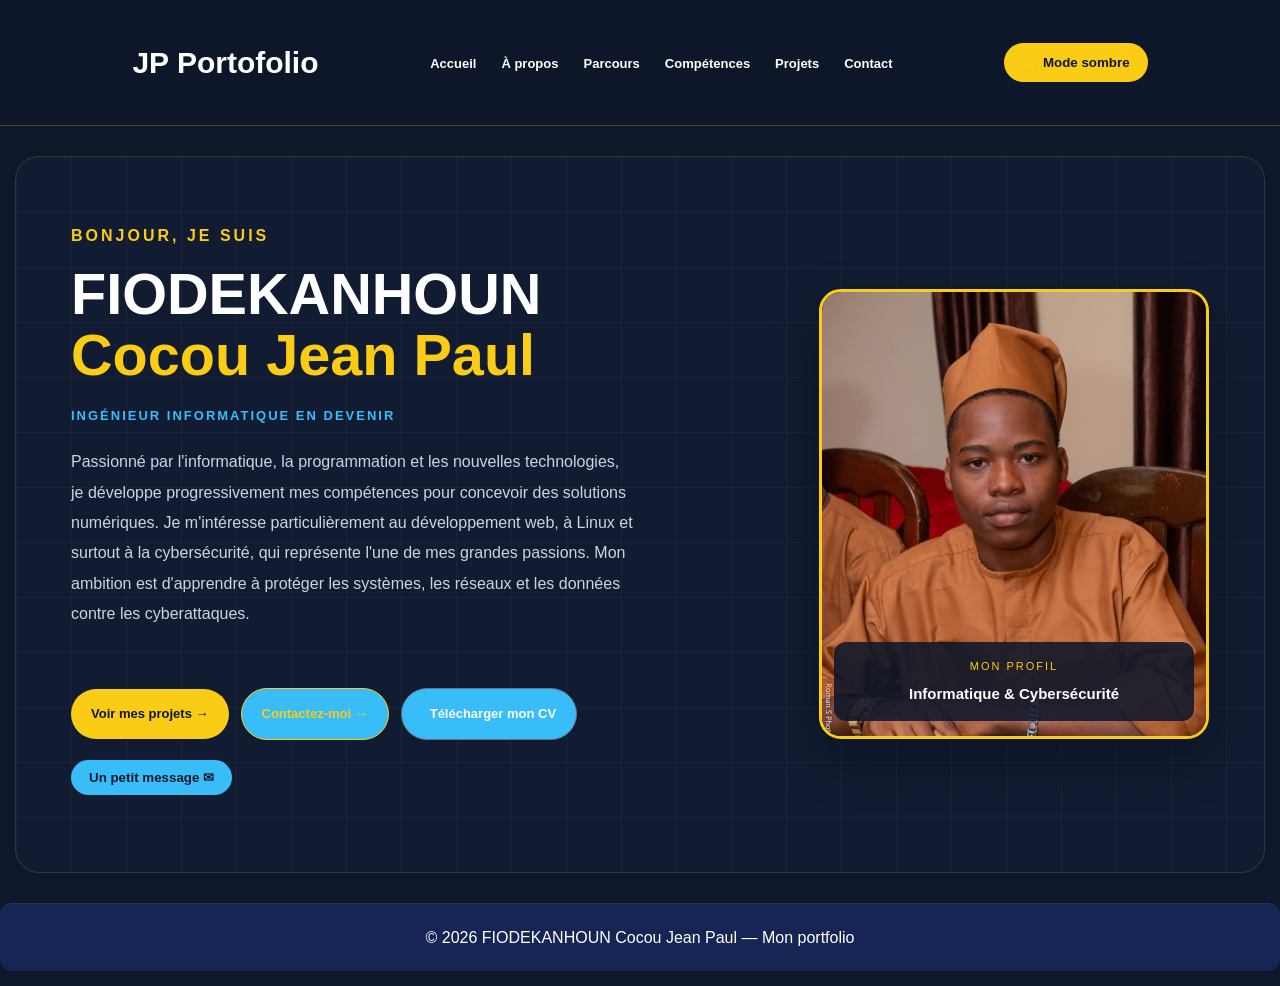
<file: index.html>
<!DOCTYPE html>
<html lang="fr">
<head>
    <meta charset="UTF-8">
    <meta name="viewport" content="width=device-width, initial-scale=1.0">
    <title>Mon portfolio | Jean Paul</title>
    <link rel="stylesheet" href="style.css">
</head>

<body>

    
<header>
    <nav>
        <h2 class="logo">JP Portofolio<span></span></h2>

        <!-- Bouton hamburger -->
        <button id="menu-toggle" class="menu-toggle"
                type="button" aria-label="Ouvrir le menu"
                aria-expanded="false">
            ☰
        </button>

        <!-- Liens de navigation -->
        <ul id="nav-links">
            <li><a href="#accueil">Accueil</a></li>
            <li><a href="#apropos">À propos</a></li>
            <li><a href="#parcours">Parcours</a></li>
            <li><a href="#competences">Compétences</a></li>
            <li><a href="#projets">Projets</a></li>
            <li><a href="#contact">Contact</a></li>
        </ul>

        <button id="theme-toggle" type="button" class="theme-toggle">
            🌙 Mode sombre
        </button>
    </nav>
</header>

    <main>

<section id="accueil" class="accueil">

    <div class="accueil-contenu">

        <p class="bienvenue">BONJOUR, JE SUIS</p>

        <h1>
            FIODEKANHOUN
            <span>Cocou Jean Paul</span>
        </h1>

        <p class="sous-titre-accueil">
            INGÉNIEUR INFORMATIQUE EN DEVENIR
        </p>

        <p class="presentation-accueil">
            Passionné par l'informatique, la programmation et les
            nouvelles technologies, je développe progressivement
            mes compétences pour concevoir des solutions numériques.

            Je m'intéresse particulièrement au développement web,
            à Linux et surtout à la cybersécurité, qui représente
            l'une de mes grandes passions.

            Mon ambition est d'apprendre à protéger les systèmes,
            les réseaux et les données contre les cyberattaques.
        </p>

        <div class="accueil-boutons">

            <a href="#projets" class="bouton bouton-projets">
                Voir mes projets →
            </a>

            <a href="#contact" class="bouton bouton-contact">
                Contactez-moi →
            </a>

            <a href="cv-jean-paul.pdf" class="bouton bouton-cv" download>
                <i class="fa-solid fa-download"></i>
                Télécharger mon CV
            </a>

        </div>

        <button id="message-btn" class="bouton-message" type="button">
            Un petit message ✉
        </button>

        <p id="message" aria-live="polite"></p>

    </div>

    <div class="accueil-visuel">

        <img src="photo.jpg"
             alt="Photo de Cocou Jean Paul"
             class="photo-profil">

        <div class="photo-legende">
            <span>MON PROFIL</span>
            <strong>Informatique & Cybersécurité</strong>
        </div>
        </div>

    </div>

</section>

    



<section id="apropos" class="section apropos-section">

    <p class="bienvenue">QUI SUIS-JE ?</p>
    <h2>Mon profil en un coup d'œil</h2>

    <p class="apropos-intro">
        Quelques informations sur mon parcours académique,
        mes centres d'intérêt et mes objectifs professionnels.
    </p>

    <div class="profil-container">

        <div class="profil-card">
            <span class="profil-icon">🎓</span>
            <h3>Programme</h3>
            <p>Génie Informatique et Télécommunications</p>
        </div>

        <div class="profil-card">
            <span class="profil-icon">🏛️</span>
            <h3>Université</h3>
            <p>EPAC, Université d'Abomey-Calavi</p>
        </div>

        <div class="profil-card">
            <span class="profil-icon">📚</span>
            <h3>Année d'étude</h3>
            <p>Troisième année</p>
        </div>

        <div class="profil-card">
            <span class="profil-icon">🏆</span>
            <h3>Diplôme attendu</h3>
            <p>2029</p>
        </div>

        <div class="profil-card">
            <span class="profil-icon">🔐</span>
            <h3>Focus principal</h3>
            <p>Cybersécurité</p>
        </div>

        <div class="profil-card">
            <span class="profil-icon">💻</span>
            <h3>Apprentissage</h3>
            <p>fortran90,SQL, JavaScript,Base de la cybersécurité et Python</p>
        </div>

    </div>

    <div class="localisation-container">

        <h3>Mes origines et ma localisation</h3>

        <div class="localisation-grid">

            <div>
                <span>📍</span>
                <h4>Basé dans</h4>
                <p>Abomey-Calavi, Bénin</p>
            </div>

            <div>
                <span>🏡</span>
                <h4>Originaire de</h4>
                <p>Houéyogbé, Mono, Bénin</p>
            </div>

            <div>
                <span>🏫</span>
                <h4>Étudie à</h4>
                <p>EPAC, Abomey-Calavi</p>
            </div>

        </div>

    </div>

</section>

<section id="parcours" class="section parcours-section">

    <p class="bienvenue">MON ÉVOLUTION</p>
    <h2>Mon parcours académique</h2>

    <p class="parcours-intro">
        De mes premiers pas à l'école primaire jusqu'à mes études
        universitaires, chaque étape représente une expérience,
        un apprentissage et une avancée vers mes objectifs.
    </p>

    <div class="timeline">

        <div class="timeline-item">
            <div class="timeline-date">2018</div>
            <div class="timeline-card">
                <span class="diplome-icon">🎓</span>
                <h3>Certificat d'études primaires (CEP)</h3>
                <h4>École primaire privée PACIFIQUE</h4>
                <p>📍 Doutou, Houéyogbé</p>
                <span class="diplome-tag">CEP obtenu</span>
            </div>
        </div>

        <div class="timeline-item">
            <div class="timeline-date">2021</div>
            <div class="timeline-card">
                <span class="diplome-icon">📘</span>
                <h3>Brevet d'études du premier cycle (BEPC)</h3>
                <h4>CEG 1 Doutou</h4>
                <p>📍 Houéyogbé</p>
                <span class="diplome-tag">BEPC obtenu</span>
            </div>
        </div>

        <div class="timeline-item">
            <div class="timeline-date">2024</div>
            <div class="timeline-card">
                <span class="diplome-icon">🏆</span>
                <h3>Baccalauréat (BAC)</h3>
                <h4>CEG 1 Doutou</h4>
                <p>📍 Houéyogbé</p>
                <span class="diplome-tag">BAC obtenu</span>
            </div>
        </div>

        <div class="timeline-item">
            <div class="timeline-date">2024 - Aujourd'hui</div>
            <div class="timeline-card">
                <span class="diplome-icon">💻</span>
                <h3>Études universitaires</h3>
                <h4>EPAC, Université d'Abomey-Calavi</h4>
                <p>📍 Abomey-Calavi, Bénin</p>
                <p>Génie Informatique et Télécommunications</p>
                <span class="diplome-tag en-cours">Troisième année — En cours</span>
            </div>
        </div>

    </div>

    <div class="avenir-card">

        <p class="bienvenue">CAP SUR L'AVENIR</p>

        <h2>Mes ambitions professionnelles</h2>

        <div class="avenir-bloc">
            <span>🔐</span>
            <div>
                <h3>Mon objectif</h3>
                <p>
                    Devenir ingénieur informatique spécialisé
                    en cybersécurité.
                </p>
            </div>
        </div>

        <div class="avenir-bloc">
            <span>🚀</span>
            <div>
                <h3>Ma vision</h3>
                <p>
                    Apporter des solutions informatiques et
                    télécoms au sein de ma société, en mettant
                    mes connaissances au service de l'innovation
                    et du développement technologique.
                </p>
            </div>
        </div>

    </div>

</section>


<section id="competences" class="section">
    <h2>Mes compétences</h2>

    <div class="cartes">

        <article class="carte">
            <h3>C++</h3>
            <p>Apprentissage de la programmation.</p>
            <div class="progression">
                <div class="barre" style="--niveau: 40%">
                    <span>40%</span>
                </div>
            </div>
        </article>

        <article class="carte">
            <h3>HTML</h3>
            <p>Structure des pages web.</p>
            <div class="progression">
                <div class="barre" style="--niveau: 65%">
                    <span>65%</span>
                </div>
            </div>
        </article>

        <article class="carte">
            <h3>CSS</h3>
            <p>Design et mise en forme des sites.</p>
            <div class="progression">
                <div class="barre" style="--niveau: 55%">
                    <span>55%</span>
                </div>
            </div>
        </article>

        <article class="carte">
            <h3>Linux</h3>
            <p>Découverte du système et du terminal.</p>
            <div class="progression">
                <div class="barre" style="--niveau: 35%">
                    <span>35%</span>
                </div>
            </div>
        </article>

    </div>
</section>


<section id="contact" class="section contact-section">

    <h2>Me contacter</h2>

    <p class="contact-intro">
        Tu souhaites discuter d'un projet ou collaborer avec moi ?
        Retrouvons-nous sur mes différents réseaux !
    </p>

    <div class="contact-container">

        <a href="mailto:jeanpaulfiodekanhoun109@gmail.com" class="contact-card">
            <span class="contact-icon">📧</span>
            <span class="contact-name">E-mail</span>
        </a>

        <a href="tel:+2290162916202" class="contact-card">
            <span class="contact-icon">📞</span>
            <span class="contact-name">Téléphone</span>
        </a>

        <a href="https://wa.me/2290162916202" target="_blank" rel="noopener noreferrer" class="contact-card">
            <span class="contact-icon">💬</span>
            <span class="contact-name">WhatsApp</span>
        </a>

        <a href="https://github.com/jeanpaulfiodekanhoun109-ux" target="_blank" rel="noopener noreferrer" class="contact-card">
            <span class="contact-icon">🐙</span>
            <span class="contact-name">GitHub</span>
        </a>

        <a href="https://www.snapchat.com/add/jeanpaulfiodeka?share_id=7svhRxo0dfw&amp;locale=fr-FR" target="_blank" rel="noopener noreferrer" class="contact-card">
            <span class="contact-icon">👻</span>
            <span class="contact-name">Snapchat</span>
        </a>

        <a href="https://www.instagram.com/jp.voltex05?dlrf=a3QydTIwd2kyaHdp" target="_blank" rel="noopener noreferrer" class="contact-card">
            <span class="contact-icon">📸</span>
            <span class="contact-name">Instagram</span>
        </a>

        <a href="https://www.facebook.com/profile.php?id=61593524875428" target="_blank" rel="noopener noreferrer" class="contact-card">
            <span class="contact-icon">📘</span>
            <span class="contact-name">Facebook</span>
        </a>

    </div>

</section>
<section id="projets" class="projets">
    <h2>Mes projets</h2>
    <p class="projets-intro">
        Découvrez les projets que je réalise
        et les idées que je développe.
    </p>

    <div class="projets-container">

        
<section id="projets" class="projets">
    <h2>Mes projets</h2>

    <p class="projets-intro">
        Découvrez les projets que je réalise
        et les idées que je développe.
    </p>

    <div class="projets-container">

        <!-- PROJET 1 -->
        <div class="projet-card">
            <div class="projet-icon">💻</div>
            <h3>Mon portfolio personnel</h3>
            <p>
                Un site web personnel pour présenter
                mon parcours, mes compétences et mes réalisations.
            </p>
            <span class="statut termine-bientot">
                Presque terminé
            </span>
            <p class="technologies">HTML • CSS • JavaScript</p>
            <a href="https://github.com/jeanpaulfiodekanhoun109-ux"
               target="_blank" rel="noopener noreferrer"
               class="projet-btn">Voir mon GitHub</a>
        </div>

        <!-- PROJET 2 -->
        <div class="projet-card">
            <div class="projet-icon">🔐</div>
            <h3>Coffre-fort numérique</h3>
            <p>
                Un projet pour stocker, organiser et consulter
                mes documents PDF personnels en toute sécurité.
            </p>
            <span class="statut a-venir">À développer</span>
            <p class="technologies">
                HTML • CSS • JavaScript
            </p>
            <span class="projet-btn projet-indisponible">
                Bientôt disponible
            </span>
        </div>

        <!-- PROJET 3 -->
        <div class="projet-card">
            <div class="projet-icon">🎮</div>
            <h3>Mon jeu Python</h3>
            <p>
                Un petit jeu vidéo créé avec Python
                pour développer mes compétences en programmation.
            </p>
            <span class="statut a-venir">À développer</span>
            <p class="technologies">Python</p>
            <span class="projet-btn projet-indisponible">
                Bientôt disponible
            </span>
        </div>

    </div>
</section>
</main>

<footer id="footer-principal">
    <p>© 2026 FIODEKANHOUN Cocou Jean Paul — Mon portfolio</p>
</footer>

<script src="script.js"></script>
</body>
</html>
</file>
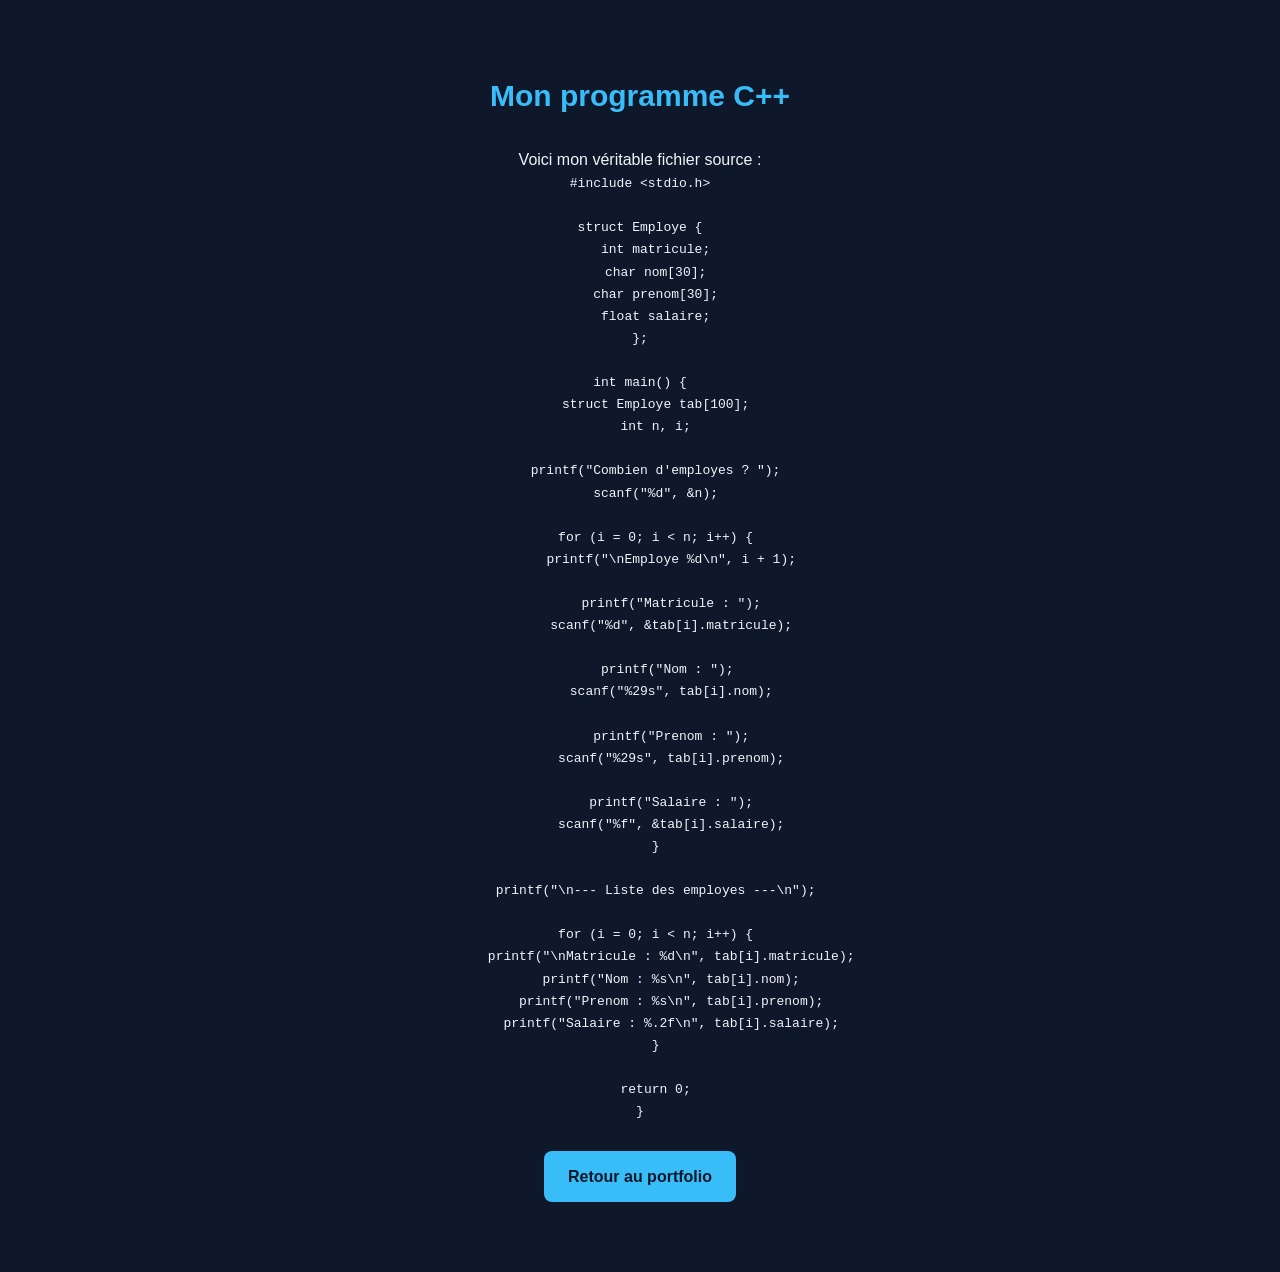
<file: exercice-cpp.html>
<!DOCTYPE html>
<html lang="fr">
<head>
    <meta charset="UTF-8">
    <meta name="viewport" content="width=device-width, initial-scale=1.0">
    <title>Mon code C++ - Jean Paul</title>
    <link rel="stylesheet" href="style.css">
</head>
<body>

    <section class="section">
        <h2>Mon programme C++</h2>
        <p>Voici mon véritable fichier source :</p>

        <pre id="code-source">Chargement de mon programme...</pre>

        <a href="index.html" class="bouton">
            Retour au portfolio
        </a>
    </section>

    <script>
        fetch("exercice.cpp")
            .then(response => {
                if (!response.ok) {
                    throw new Error("Fichier introuvable");
                }
                return response.text();
            })
            .then(code => {
                document.getElementById("code-source")
                    .textContent = code;
            })
            .catch(() => {
                document.getElementById("code-source")
                    .textContent = "Impossible de charger le fichier exercice.cpp";
            });
    </script>

</body>
</html>
</file>
<file: style.css>
/* Réglages généraux */
* {
    margin: 0;
    padding: 0;
    box-sizing: border-box;
    scroll-behavior: smooth;
}

body {
    background-color: #0f172a;
    color: #f1f5f9;
    font-family: Arial, sans-serif;
    line-height: 1.7;
}

/* Barre de navigation */
header {
    background-color: #111c32;
    padding: 20px 8%;
    border-bottom: 1px solid #26344d;
}

nav {
    display: flex;
    justify-content: space-between;
    align-items: center;
    flex-wrap: wrap;
    gap: 15px;
}

.logo {
    font-size: 30px;
    color: white;
}

.logo span {
    color: #38bdf8;
}

nav ul {
    display: flex;
    gap: 22px;
    list-style: none;
    flex-wrap: wrap;
}

nav a {
    color: #f1f5f9;
    text-decoration: none;
}

nav a:hover {
    color: #38bdf8;
}

/* Accueil */
.accueil {
    min-height: 75vh;
    display: flex;
    flex-direction: column;
    justify-content: center;
    align-items: center;
    text-align: center;
    padding: 80px 20px;
}

.bienvenue {
    color: #38bdf8;
    letter-spacing: 3px;
    font-size: 13px;
}

.accueil h1 {
    font-size: clamp(28px, 5vw, 48px);
    margin: 15px 0;
}

.accueil h1 span {
    color: #38bdf8;
}

.accueil h2 {
    color: #cbd5e1;
    margin-bottom: 15px;
}

.accueil p {
    max-width: 650px;
}

/* Bouton */
.bouton {
    display: inline-block;
    margin-top: 28px;
    padding: 12px 24px;
    background-color: #38bdf8;
    color: #0f172a;
    text-decoration: none;
    font-weight: bold;
    border-radius: 8px;
    transition: 0.3s;
}

.bouton:hover {
    background-color: #7dd3fc;
    transform: translateY(-3px);
}

/* Sections */
.section {
    padding: 70px 8%;
    text-align: center;
}

.section h2 {
    font-size: 30px;
    margin-bottom: 25px;
    color: #38bdf8;
}

.section > p {
    max-width: 750px;
    margin: auto;
}

/* Cartes de compétences */
.cartes {
    display: flex;
    justify-content: center;
    flex-wrap: wrap;
    gap: 20px;
}

.carte {
    background-color: #1e293b;
    padding: 25px;
    border: 1px solid #334155;
    border-radius: 12px;
    width: 220px;
    transition: 0.3s;
}

.carte:hover {
    border-color: #38bdf8;
    transform: translateY(-5px);
}

.carte h3 {
    color: #38bdf8;
    margin-bottom: 10px;
}

/* Pied de page */
footer {
    background-color: #111c32;
    text-align: center;
    padding: 25px;
    color: #94a3b8;
    border-top: 1px solid #26344d;
}

/* Adaptation aux petits écrans */
@media (max-width: 600px) {
    header {
        padding: 20px;
    }

    nav {
        justify-content: center;
    }

    nav ul {
        justify-content: center;
        gap: 12px;
    }

    .section {
        padding: 50px 20px;
    }
}

.photo-profil {
    width: 150px;
    height: 150px;
    object-fit: cover;
    border-radius: 50%;
    border: 4px solid #38bdf8;
    margin-bottom: 20px;
}

/* Animation des sections */
.section {
    animation: apparition 0.8s ease both;
}

@keyframes apparition {
    from {
        opacity: 0;
        transform: translateY(20px);
    }

    to {
        opacity: 1;
        transform: translateY(0);
    }
}

/* Boutons plus agréables */
.bouton {
    cursor: pointer;
    transition: transform 0.3s ease, background-color 0.3s ease;
}

.bouton:hover {
    transform: translateY(-3px);
}

/* Accessibilité : limiter les animations si nécessaire */
@media (prefers-reduced-motion: reduce) {
    *,
    *::before,
    *::after {
        animation: none !important;
        scroll-behavior: auto !important;
        transition: none !important;
    }
}

/* Présentation des projets */
.intro-projets {
    max-width: 650px;
    margin: 0 auto 30px;
    color: #cbd5e1;
}

.projet {
    text-align: left;
    width: 300px;
    max-width: 100%;
}

.icone-projet {
    display: inline-flex;
    align-items: center;
    justify-content: center;
    width: 58px;
    height: 58px;
    margin-bottom: 18px;
    border-radius: 12px;
    background-color: #0f3b56;
    color: #38bdf8;
    font-size: 22px;
    font-weight: bold;
}

.categorie {
    color: #38bdf8;
    font-size: 12px;
    letter-spacing: 2px;
    margin-bottom: 8px;
}

.projet h3 {
    color: white;
    margin-bottom: 12px;
}

.technologies {
    display: flex;
    flex-wrap: wrap;
    gap: 8px;
    margin-top: 20px;
}

.technologies span {
    background-color: #334155;
    color: #bae6fd;
    padding: 5px 10px;
    border-radius: 20px;
    font-size: 12px;
}
body.theme-clair {
    --fond: #f8fafc;
    --surface: #e2e8f0;
    --carte: #ffffff;
    --texte: #172033;
    --bleu: #0369a1;
    --rouge: #dc2626;
    --jaune: #ca8a04;
}
/* DESIGN DES CARTES DE PROJETS */

.projets {
    padding: 70px 8%;
    text-align: center;
}

.projets h2 {
    color: #38bdf8;
    font-size: 30px;
    margin-bottom: 25px;
}

.projets-intro {
    margin-bottom: 35px;
    color: var(--texte-secondaire, #cbd5e1);
}

.projets-container {
    display: grid;
    grid-template-columns: repeat(3, 1fr);
    justify-content: center;
    gap: 20px;
}

.projet-card {
    position: relative;
    background-color: var(--carte, #1e293b);
    border: 1px solid var(--bordure, #334155);
    border-radius: 12px;
    padding: 35px 20px 25px;
    text-align: center;
    transition: 0.3s ease;
}

.projet-card:hover {
    transform: translateY(-6px);
    border-color: var(--bleu, #38bdf8);
}

.projet-icon {
    font-size: 40px;
    margin-bottom: 15px;
}

.projet-card h3 {
    color: var(--bleu, #38bdf8);
    margin-bottom: 15px;
}

.projet-card p {
    line-height: 1.7;
}

/* ÉTIQUETTE EN HAUT À DROITE */

.statut {
    position: absolute;
    top: 12px;
    right: 12px;
    font-size: 10px;
    font-weight: bold;
    padding: 5px 9px;
    border-radius: 20px;
    background: rgba(250, 204, 21, 0.15);
    color: #facc15;
    letter-spacing: 1px;
}

/* TECHNOLOGIES */

.technologies {
    color: var(--bleu, #38bdf8);
    font-size: 13px;
    margin-top: 15px;
}

/* ADAPTATION AUX ÉCRANS */

@media (max-width: 800px) {
    .projets-container {
        grid-template-columns: repeat(2, 1fr);
    }
}

@media (max-width: 550px) {
    .projets-container {
        grid-template-columns: 1fr;
    }
}

/* ==============================
   CONTACT - STYLE COMPACT
================================ */

.contact-section {
    padding: 80px 8%;
    text-align: center;
}

.contact-section h2 {
    color: var(--bleu, #38bdf8);
    font-size: 32px;
    margin-bottom: 15px;
}

.contact-intro {
    max-width: 700px;
    margin: 0 auto 35px;
    color: var(--texte-secondaire, #cbd5e1);
}

/* CONTENEUR DES BOUTONS */

.contact-container {
    display: flex;
    justify-content: center;
    align-items: center;
    flex-wrap: wrap;
    gap: 15px;
    max-width: 850px;
    margin: auto;
}

/* PETITES CARTES */

.contact-card {
    display: flex;
    flex-direction: column;
    align-items: center;
    justify-content: center;

    width: 125px;
    min-height: 115px;
    padding: 15px 10px;

    background: var(--carte, #1e293b);
    border: 1px solid var(--bordure, #334155);
    border-radius: 14px;

    color: var(--texte, #f1f5f9);
    text-decoration: none;

    transition: all 0.3s ease;
}

/* ICÔNES */

.contact-icon {
    font-size: 32px;
    margin-bottom: 8px;
}

/* NOMS DES RÉSEAUX */

.contact-name {
    font-size: 13px;
    font-weight: bold;
    color: var(--texte, #f1f5f9);
}

/* EFFET AU SURVOL */

.contact-card:hover {
    transform: translateY(-6px);
    border-color: var(--bleu, #38bdf8);
    box-shadow: 0 8px 20px rgba(56, 189, 248, 0.15);
}

.contact-card:hover .contact-name {
    color: var(--bleu, #38bdf8);
}

/* EMAIL */

.contact-email {
    margin-top: 40px;
    color: var(--texte-secondaire, #cbd5e1);
}

/* TÉLÉPHONES */

@media (max-width: 500px) {
    .contact-container {
        gap: 12px;
    }

    .contact-card {
        width: 105px;
        min-height: 105px;
    }

    .contact-section {
        padding: 50px 15px;
    }
}
.contact-icon {
    font-size: 32px;
    margin-bottom: 8px;
    color: var(--bleu, #38bdf8);
}

.contact-card:hover .contact-icon {
    transform: scale(1.15);
    color: var(--jaune, #facc15);
    transition: 0.3s ease;
}.presentation-accueil {
    max-width: 750px;
    margin: 20px auto;
    line-height: 1.8;
    text-align: center;
}

.accueil-boutons {
    display: flex;
    justify-content: center;
    align-items: center;
    flex-wrap: wrap;
    gap: 15px;
    margin-top: 30px;
}

.accueil-boutons .bouton {
    display: inline-flex;
    align-items: center;
    justify-content: center;
    gap: 8px;
    cursor: pointer;
    text-decoration: none;
}

.accueil-boutons .bouton:hover {
    transform: translateY(-4px);
    transition: 0.3s ease;
}

@media (max-width: 600px) {
/* =====================================
   NOUVEAU DESIGN DE LA PAGE D'ACCUEIL
===================================== */

.accueil {
    min-height: 85vh;
    display: flex;
    flex-direction: row;
    justify-content: space-between;
    align-items: center;
    gap: 55px;
    padding: 70px 10%;
    text-align: left;
    background: #0f172a;
}

.accueil-contenu {
    flex: 1.2;
    max-width: 650px;
}

.accueil .bienvenue {
    color: #facc15;
    letter-spacing: 4px;
    font-size: 13px;
    font-weight: bold;
    margin-bottom: 18px;
}

.accueil h1 {
    color: #f8fafc;
    font-size: clamp(35px, 5vw, 60px);
    line-height: 1.15;
    margin-bottom: 20px;
}

.accueil h1 span {
    display: block;
    color: #facc15;
}

.accueil h2 {
    color: #38bdf8;
    font-size: 21px;
    margin-bottom: 20px;
}

.presentation-accueil {
    max-width: 600px;
    color: #cbd5e1;
    font-size: 16px;
    line-height: 1.9;
    margin: 0 0 25px;
}

.accueil-boutons {
    display: flex;
    align-items: center;
    flex-wrap: wrap;
    gap: 12px;
    margin-top: 25px;
}

.accueil-boutons .bouton {
    margin-top: 5px;
    padding: 13px 18px;
    font-size: 13px;
}

.bouton-projets {
    background: #facc15;
    color: #0f172a;
}

.bouton-projets:hover {
    background: #fde047;
}

.bouton-contact {
    background: transparent;
    color: #38bdf8;
    border: 1px solid #38bdf8;
}

.bouton-contact:hover {
    background: #38bdf8;
    color: #0f172a;
}

.bouton-cv {
    background: #dc2626;
    color: white;
}

.bouton-cv:hover {
    background: #ef4444;
}

.bouton-message {
    background: #1e293b;
    color: #facc15;
    border: 1px solid #facc15;
}

/* PHOTO */

.accueil-visuel {
    flex: 0.8;
    max-width: 390px;
    width: 100%;
    position: relative;
}

.photo-profil {
    width: 100%;
    height: 450px;
    object-fit: cover;
    object-position: center;
    border-radius: 22px;
    border: 3px solid #facc15;
    margin: 0;
    box-shadow: 0 15px 40px rgba(0, 0, 0, 0.35);
}

.photo-legende {
    position: absolute;
    bottom: 18px;
    left: 15px;
    right: 15px;
    padding: 15px;
    background: rgba(15, 23, 42, 0.92);
    border-left: 4px solid #dc2626;
    border-radius: 8px;
    display: flex;
    flex-direction: column;
    gap: 5px;
}

.photo-legende span {
    color: #facc15;
    font-size: 11px;
    letter-spacing: 2px;
}

.photo-legende strong {
    color: white;
    font-size: 14px;
}

/* ADAPTATION AUX PETITS ÉCRANS */

@media (max-width: 850px) {
    .accueil {
        flex-direction: column-reverse;
        text-align: center;
        padding: 55px 7%;
        gap: 35px;
    }

    .accueil-contenu {
        max-width: 100%;
    }

    .accueil-visuel {
        max-width: 300px;
    }

    .photo-profil {
        height: 350px;
    }

    .presentation-accueil {
        margin-left: auto;
        margin-right: auto;
    }

    .accueil-boutons {
        justify-content: center;
    }
}

@media (max-width: 500px) {
    .accueil h1 {
        font-size: 34px;
    }

    .accueil h2 {
        font-size: 18px;
    }

    .accueil-boutons {
        flex-direction: column;
    }

    .accueil-boutons .bouton {
        width: 100%;
        max-width: 280px;
    }
}

    .accueil h1 {
        font-size: 28px;
    }

    .accueil-boutons {
        flex-direction: column;
    }

    .accueil-boutons .bouton {
        width: 100%;
        max-width: 280px;
    }
}/* CORRECTION DU STYLE DE LA PHOTO D'ACCUEIL */

.accueil .accueil-visuel {
    display: block;
    width: 100%;
    max-width: 390px;
    flex: 0 0 390px;
    position: relative;
}

.accueil .accueil-visuel .photo-profil {
    display: block;
    width: 100%;
    height: 450px;
    max-width: none;
    border-radius: 22px;
    border: 3px solid #facc15;
    object-fit: cover;
    object-position: center;
    margin: 0;
}

.accueil .photo-legende {
    position: absolute;
    bottom: 18px;
    left: 15px;
    right: 15px;
}

@media (max-width: 850px) {
    .accueil .accueil-visuel {
        flex: none;
        width: 100%;
        max-width: 300px;
    }

    .accueil .accueil-visuel .photo-profil {
        height: 350px;
    }
}/* =================================
   MON PROFIL EN UN COUP D'ŒIL
================================= */

.apropos-section {
    padding: 80px 8%;
}

.apropos-section .bienvenue {
    color: #facc15;
    letter-spacing: 3px;
    font-weight: bold;
}

.apropos-section h2 {
    color: #facc15;
    margin-bottom: 15px;
}

.apropos-intro {
    color: #cbd5e1;
    max-width: 650px;
    margin: 0 auto 40px !important;
}

.profil-container {
    display: grid;
    grid-template-columns: repeat(3, 1fr);
    gap: 20px;
    max-width: 1050px;
    margin: auto;
}

.profil-card {
    background: #1e293b;
    border: 1px solid #334155;
    border-radius: 15px;
    padding: 25px 18px;
    transition: 0.3s ease;
}

.profil-card:hover {
    transform: translateY(-6px);
    border-color: #facc15;
}

.profil-icon {
    font-size: 30px;
}

.profil-card h3 {
    color: #38bdf8;
    font-size: 17px;
    margin: 12px 0;
}

.profil-card p {
    color: #f1f5f9;
    font-size: 14px;
}

/* LOCALISATION */

.localisation-container {
    max-width: 1050px;
    margin: 50px auto 0;
    padding: 30px;
    background: #111c32;
    border: 1px solid #334155;
    border-radius: 15px;
}

.localisation-container h3 {
    color: #facc15;
    margin-bottom: 25px;
}

.localisation-grid {
    display: grid;
    grid-template-columns: repeat(3, 1fr);
    gap: 20px;
}

.localisation-grid span {
    font-size: 28px;
}

.localisation-grid h4 {
    color: #38bdf8;
    margin: 10px 0;
}

.localisation-grid p {
    color: #cbd5e1;
    font-size: 14px;
}

/* RESPONSIVE */

@media (max-width: 800px) {
    .profil-container {
        grid-template-columns: repeat(2, 1fr);
    }

    .localisation-grid {
        grid-template-columns: 1fr;
    }
}

@media (max-width: 500px) {
    .profil-container {
        grid-template-columns: 1fr;
    }

    .localisation-container {
        padding: 20px 15px;
    }
}
/* =====================================
   PARCOURS ACADÉMIQUE ET AVENIR
===================================== */

.parcours-section {
    padding: 80px 8%;
}

.parcours-section > .bienvenue {
    color: #facc15;
    letter-spacing: 3px;
    font-weight: bold;
}

.parcours-section > h2 {
    color: #facc15;
}

.parcours-intro {
    max-width: 700px;
    margin: 0 auto 50px !important;
    color: #cbd5e1;
}

/* CHRONOLOGIE */

.timeline {
    max-width: 800px;
    margin: auto;
    position: relative;
}

.timeline::before {
    content: "";
    position: absolute;
    top: 0;
    bottom: 0;
    left: 90px;
    width: 3px;
    background: linear-gradient(#facc15, #38bdf8, #dc2626);
}

.timeline-item {
    display: grid;
    grid-template-columns: 90px 1fr;
    gap: 25px;
    margin-bottom: 30px;
    position: relative;
}

.timeline-date {
    color: #facc15;
    font-weight: bold;
    padding-top: 25px;
    text-align: left;
}

.timeline-card {
    position: relative;
    background: #1e293b;
    border: 1px solid #334155;
    border-radius: 14px;
    padding: 25px;
    text-align: left;
    transition: 0.3s ease;
}

.timeline-card::before {
    content: "";
    position: absolute;
    left: -34px;
    top: 28px;
    width: 15px;
    height: 15px;
    background: #facc15;
    border: 3px solid #0f172a;
    border-radius: 50%;
}

.timeline-card:hover {
    transform: translateX(5px);
    border-color: #facc15;
}

.diplome-icon {
    font-size: 27px;
}

.timeline-card h3 {
    color: #facc15;
    margin: 10px 0;
}

.timeline-card h4 {
    color: #38bdf8;
    margin-bottom: 8px;
}

.timeline-card p {
    color: #cbd5e1;
    font-size: 14px;
    margin-bottom: 8px;
}

.diplome-tag {
    display: inline-block;
    margin-top: 10px;
    padding: 5px 12px;
    border-radius: 20px;
    background: rgba(250, 204, 21, 0.12);
    color: #facc15;
    font-size: 12px;
    font-weight: bold;
}

.diplome-tag.en-cours {
    background: rgba(56, 189, 248, 0.12);
    color: #38bdf8;
}

/* AVENIR PROFESSIONNEL */

.avenir-card {
    max-width: 800px;
    margin: 65px auto 0;
    padding: 35px;
    border: 1px solid #334155;
    border-top: 4px solid #facc15;
    border-radius: 16px;
    background: #111c32;
    text-align: left;
}

.avenir-card > .bienvenue {
    color: #facc15;
    letter-spacing: 3px;
}

.avenir-card > h2 {
    color: #facc15;
    margin: 12px 0 25px;
}

.avenir-bloc {
    display: flex;
    align-items: flex-start;
    gap: 18px;
    margin-top: 22px;
}

.avenir-bloc > span {
    font-size: 30px;
}

.avenir-bloc h3 {
    color: #38bdf8;
    margin-bottom: 8px;
}

.avenir-bloc p {
    color: #cbd5e1;
    line-height: 1.8;
}

/* RESPONSIVE */

@media (max-width: 600px) {

    .timeline::before {
        left: 10px;
    }

    .timeline-item {
        grid-template-columns: 1fr;
        gap: 10px;
        padding-left: 30px;
        margin-bottom: 25px;
    }

    .timeline-date {
        padding-top: 0;
    }

    .timeline-card::before {
        left: -28px;
        top: 12px;
    }

    .timeline-card {
        padding: 20px 15px;
    }

    .avenir-card {
        padding: 25px 18px;
    }
}
/* Bouton de changement de thème */
.theme-toggle {
    background: #facc15;
    color: #0f172a;
    border: none;
    padding: 10px 16px;
    border-radius: 8px;
    cursor: pointer;
    font-weight: bold;
    transition: 0.3s;
}

.theme-toggle:hover {
    transform: scale(1.05);
}

/* MODE SOMBRE */
body.dark-mode {
    background-color: #0f172a;
    color: #f1f5f9;
}

body.dark-mode header,
body.dark-mode section,
body.dark-mode footer {
    background-color: #111c32;
    color: #f1f5f9;
}

body.dark-mode .timeline-card,
body.dark-mode .avenir-card,
body.dark-mode .profil-card {
    background-color: #1e293b;
    color: #f1f5f9;
}

body.dark-mode p,
body.dark-mode h1,
body.dark-mode h2,
body.dark-mode h3,
body.dark-mode li {
    color: #f1f5f9;
}
/* =====================================
   NOUVELLE BARRE DE NAVIGATION
===================================== */

header {
    position: sticky;
    top: 0;
    z-index: 1000;
    width: 100%;
    background: rgba(15, 23, 42, 0.96);
    backdrop-filter: blur(12px);
    border-bottom: 1px solid rgba(250, 204, 21, 0.25);
}

header nav {
    max-width: 1250px;
    min-height: 85px;
    margin: auto;
    padding: 15px 30px;
    display: flex;
    align-items: center;
    justify-content: space-between;
    gap: 25px;
}

.logo {
    font-size: 30px;
    font-weight: 800;
    color: white;
    white-space: nowrap;
}

.logo span {
    color: #facc15;
}

header nav ul {
    display: flex;
    align-items: center;
    justify-content: center;
    gap: 25px;
    list-style: none;
    margin: 0;
    padding: 0;
}

header nav ul li a {
    color: white;
    text-decoration: none;
    font-size: 13px;
    font-weight: 600;
    transition: 0.3s;
}

header nav ul li a:hover {
    color: #facc15;
}

.theme-toggle {
    background: #facc15;
    color: #0f172a;
    border: none;
    border-radius: 30px;
    padding: 12px 18px;
    font-weight: bold;
    cursor: pointer;
    white-space: nowrap;
    transition: 0.3s;
}

.theme-toggle:hover {
    transform: translateY(-2px);
}

/* Adaptation aux petits écrans */
@media (max-width: 900px) {
    header nav {
        flex-wrap: wrap;
        justify-content: center;
    }

    header nav ul {
        flex-wrap: wrap;
        gap: 15px;
    }
}

@media (max-width: 550px) {
    header nav {
        padding: 12px;
        gap: 15px;
    }

    header nav ul {
        gap: 12px;
    }

    header nav ul li a {
        font-size: 12px;
    }
}

/* =========================================
   ACCUEIL - NOUVELLE DISPOSITION
========================================= */

.accueil {
    max-width: 1250px;
    min-height: 650px;
    margin: 30px auto;
    padding: 65px 55px;

    display: grid;
    grid-template-columns: 1fr 0.9fr;
    align-items: center;
    gap: 65px;

    background-color: #111c32;
    border: 1px solid rgba(250, 204, 21, 0.15);
    border-radius: 24px;

    position: relative;
    overflow: hidden;
}

/* Fond quadrillé discret */
.accueil::before {
    content: "";
    position: absolute;
    inset: 0;
    background-image:
        linear-gradient(rgba(255,255,255,0.035) 1px, transparent 1px),
        linear-gradient(90deg, rgba(255,255,255,0.035) 1px, transparent 1px);
    background-size: 55px 55px;
    pointer-events: none;
}

/* Partie gauche */
.accueil-contenu {
    position: relative;
    z-index: 1;
}

.bienvenue {
    color: #facc15;
    font-size: 16px;
    font-weight: 700;
    letter-spacing: 3px;
    margin-bottom: 15px;
}

.accueil-contenu h1 {
    color: #ffffff;
    font-size: clamp(35px, 4.5vw, 65px);
    line-height: 1.05;
    font-weight: 900;
    margin-bottom: 15px;
}

.accueil-contenu h1 span {
    display: block;
    color: #facc15;
}

.sous-titre-accueil {
    color: #38bdf8;
    font-size: 13px;
    font-weight: bold;
    letter-spacing: 2px;
    margin: 20px 0;
}

.presentation-accueil {
    color: #cbd5e1;
    font-size: 16px;
    line-height: 1.9;
    max-width: 570px;
    margin-bottom: 28px;
}

/* Boutons */
.accueil-boutons {
    display: flex;
    flex-wrap: wrap;
    gap: 12px;
    align-items: center;
}

.accueil-boutons .bouton {
    display: inline-flex;
    align-items: center;
    justify-content: center;
    padding: 14px 20px;
    border-radius: 30px;
    text-decoration: none;
    font-weight: 700;
    font-size: 13px;
    transition: 0.3s;
}

.bouton-projets {
    background: #facc15;
    color: #0f172a;
}

.bouton-contact {
    border: 1px solid #facc15;
    color: #facc15;
}

.bouton-cv {
    color: white;
    border: 1px solid #64748b;
}

.accueil-boutons .bouton:hover {
    transform: translateY(-4px);
}

.bouton-message {
    margin-top: 20px;
    padding: 10px 18px;
    border: none;
    border-radius: 25px;
    background: #38bdf8;
    color: #0f172a;
    font-weight: bold;
    cursor: pointer;
}

#message {
    color: #facc15;
    margin-top: 12px;
}

/* Partie droite : photo */
.accueil-visuel {
    position: relative;
    z-index: 1;
    width: 100%;
    max-width: 440px;
    justify-self: end;
}

.photo-profil {
    display: block;
    width: 100%;
    height: 530px;
    object-fit: cover;
    object-position: center;
    border-radius: 25px;
    border: 2px solid #facc15;
    box-shadow: 0 20px 50px rgba(0,0,0,0.3);
}

/* Légende de la photo */
.photo-legende {
    position: absolute;
    bottom: 18px;
    left: 15px;
    right: 15px;
    padding: 15px;
    background: rgba(15, 23, 42, 0.88);
    border-radius: 12px;
    color: white;
    display: flex;
    flex-direction: column;
    gap: 5px;
}

.photo-legende span {
    color: #facc15;
    font-size: 11px;
    letter-spacing: 2px;
}

.photo-legende strong {
    font-size: 15px;
}

.info-photo {
    position: absolute;
    top: 20px;
    right: -20px;
    max-width: 220px;
    padding: 18px;
    background: #ffffff;
    color: #0f172a;
    border-radius: 15px;
    box-shadow: 0 10px 30px rgba(0,0,0,0.2);
    display: flex;
    flex-direction: column;
    gap: 8px;
}

.info-photo small {
    color: #64748b;
    letter-spacing: 2px;
    font-weight: bold;
}

.info-photo strong {
    font-size: 14px;
}

.info-photo span {
    font-size: 12px;
    color: #475569;
}

/* Adaptation aux tablettes et téléphones */
@media (max-width: 850px) {
    .accueil {
        grid-template-columns: 1fr;
        padding: 40px 25px;
        gap: 40px;
    }

    .accueil-visuel {
        justify-self: center;
        max-width: 420px;
    }

    .photo-profil {
        height: 480px;
    }

    .info-photo {
        right: 10px;
    }
}

@media (max-width: 500px) {
    .accueil {
        margin: 15px;
        padding: 30px 18px;
    }

    .accueil-contenu h1 {
        font-size: 36px;
    }

    .presentation-accueil {
        font-size: 14px;
    }

    .photo-profil {
        height: 400px;
    }

    .accueil-boutons {
        flex-direction: column;
        align-items: stretch;
    }
}

/* Ajustement de l'alignement de l'accueil */

.accueil-contenu {
    text-align: left !important;
}

.accueil-contenu .bienvenue {
    text-align: left;
}

.accueil-contenu h1 {
    text-align: left;
}

.accueil-contenu .sous-titre-accueil {
    text-align: left;
}

.accueil-contenu .presentation-accueil {
    text-align: left;
    margin-left: 0;
    margin-right: 0;
    max-width: 600px;
}

.accueil-boutons {
    justify-content: flex-start;
}

.bouton-message {
    display: block;
    margin-left: 0;
}.info-photo {
    top: -20px;
    right: -15px;
    max-width: 190px;
    z-index: 3;
}
/* Adaptation de la section Contact sur téléphone */
@media screen and (max-width: 600px) {
    .contact-cartes {
        display: grid;
        grid-template-columns: repeat(2, minmax(0, 1fr));
        gap: 12px;
        width: 100%;
        padding: 0 10px;
        box-sizing: border-box;
    }

    .contact-carte {
        width: 100%;
        min-width: 0;
        min-height: 115px;
        padding: 15px 8px;
        box-sizing: border-box;
    }

    .contact-carte i {
        font-size: 27px;
    }

    .contact-carte p,
    .contact-carte span {
        font-size: 14px;
        overflow-wrap: anywhere;
    }
}

/* Réduire l'en-tête sur téléphone */
@media screen and (max-width: 600px) {
    header {
        padding: 10px 12px;
    }

    header .logo {
        font-size: 20px;
    }

    header nav a {
        font-size: 13px;
        padding: 6px;
    }

    header nav {
        gap: 8px;
    }

    .theme-toggle {
        font-size: 12px;
        padding: 7px 9px;
    }
}

/* En-tête adapté aux téléphones */
@media screen and (max-width: 600px) {

    header {
        padding: 8px 10px;
    }

    header nav {
        display: flex;
        flex-direction: column;
        align-items: center;
        gap: 8px;
    }

    header nav .logo {
        font-size: 22px;
        margin: 0;
    }

    header nav ul {
        display: flex;
        flex-wrap: wrap;
        justify-content: center;
        gap: 5px 10px;
        padding: 0;
        margin: 0;
        list-style: none;
    }

    header nav ul li a {
        font-size: 12px;
        padding: 4px;
    }

    header .theme-toggle {
        font-size: 12px;
        padding: 6px 10px;
    }
}


/* Bouton hamburger */
.menu-toggle {
    display: none;
    background: transparent;
    color: #facc15;
    border: 2px solid #facc15;
    border-radius: 8px;
    font-size: 27px;
    padding: 3px 12px;
    cursor: pointer;
}

/* Navigation sur téléphone */
@media screen and (max-width: 600px) {

    header {
        position: sticky;
        top: 0;
        z-index: 1000;
        padding: 10px;
    }

    header nav {
        display: flex;
        flex-direction: row;
        justify-content: space-between;
        align-items: center;
        flex-wrap: wrap;
        gap: 10px;
    }

    .menu-toggle {
        display: block;
    }

    header nav ul {
        display: none;
        flex-direction: column;
        width: 100%;
        gap: 0;
        padding: 5px 0;
        margin: 0;
        list-style: none;
        text-align: center;
    }

    header nav ul.menu-ouvert {
        display: flex;
    }

    header nav ul li a {
        display: block;
        padding: 12px;
        font-size: 15px;
    }

    header .theme-toggle {
        font-size: 12px;
        padding: 6px 9px;
    }
}

/* Éviter que le menu cache les titres des sections */
section {
    scroll-margin-top: 80px;
}

/* Bouton hamburger */
.menu-toggle {
    display: none;
    background: transparent;
    color: #facc15;
    border: 2px solid #facc15;
    border-radius: 8px;
    font-size: 27px;
    padding: 3px 12px;
    cursor: pointer;
}

/* Navigation sur téléphone */
@media screen and (max-width: 600px) {

    header {
        position: sticky;
        top: 0;
        z-index: 1000;
        padding: 10px;
    }

    header nav {
        display: flex;
        flex-direction: row;
        justify-content: space-between;
        align-items: center;
        flex-wrap: wrap;
        gap: 10px;
    }

    .menu-toggle {
        display: block;
    }

    header nav ul {
        display: none;
        flex-direction: column;
        width: 100%;
        gap: 0;
        padding: 5px 0;
        margin: 0;
        list-style: none;
        text-align: center;
    }

    header nav ul.menu-ouvert {
        display: flex;
    }

    header nav ul li a {
        display: block;
        padding: 12px;
        font-size: 15px;
    }

    header .theme-toggle {
        font-size: 12px;
        padding: 6px 9px;
    }
}

/* Éviter que le menu cache les titres des sections */
section {
    scroll-margin-top: 80px;
}
@media screen and (max-width: 600px) {
    header {
        position: sticky;
        top: 0;
        z-index: 1000;
    }
}
/* En-tête toujours visible sur ordinateur et téléphone */
header {
    position: sticky;
    top: 0;
    z-index: 1000;
    width: 100%;
}


/* Navigation : une seule section visible */
main > section.section-cachee {
    display: none !important;
}

/* Animation de la section affichée */
main > section.section-active {
    animation: apparition 0.4s ease;
}

@keyframes apparition {
    from {
        opacity: 0;
        transform: translateY(12px);
    }
    to {
        opacity: 1;
        transform: translateY(0);
    }
}

/* Masquer le pied de page pendant la navigation */
footer {
    display: none;
}

/* Zone du pied de page */
.zone-footer {
    display: none;
    text-align: center;
    padding: 20px 12px;
}

.zone-footer.footer-visible {
    display: block;
}

#footer-toggle,
#retour-section {
    background: #facc15;
    color: #0f172a;
    border: none;
    padding: 12px 20px;
    border-radius: 8px;
    font-weight: bold;
    cursor: pointer;
    margin: 15px auto;
}

#footer-principal {
    display: block;
    background: #111c32;
    color: white;
    padding: 25px 15px;
    border-radius: 12px;
    margin: 15px auto;
}

#footer-principal p {
    color: white;
    margin: 0;
}
footer {
    display: none;
}/* Zone du pied de page */
.zone-footer {
    text-align: center;
    padding: 20px 12px;
}

/* Bouton pour afficher le pied de page */
#footer-toggle {
    background: #facc15;
    color: #0f172a;
    border: none;
    padding: 12px 20px;
    border-radius: 8px;
    font-weight: bold;
    cursor: pointer;
    margin: 15px auto;
}

/* Pied de page caché au départ */
#footer-principal {
    display: none !important;
    background: #111c32;
    color: white;
    padding: 25px 15px;
    border-radius: 12px;
    margin: 15px auto;
}

/* Pied de page visible après le clic */
#zone-footer.footer-visible #footer-principal {
    display: block !important;
}

#footer-principal p {
    color: white;
}

/* Bouton retour */
#retour-section {
    background: #facc15;
    color: #0f172a;
    border: none;
    padding: 10px 18px;
    border-radius: 8px;
    font-weight: bold;
    cursor: pointer;
    margin-top: 15px;
}

@keyframes apparition {
    from {
        opacity: 0;
        transform: translateY(12px);
    }
    to {
        opacity: 1;
        transform: translateY(0);
    }
}
/* CORRECTION DE LA ZONE DU PIED DE PAGE */
.zone-footer {
    display: block !important;
    text-align: center;
    padding: 20px 12px;
}

#footer-principal {
    display: none !important;
}

#zone-footer.footer-visible #footer-principal {
    display: block !important;
}
/* =================================
   ANIMATIONS DU PORTFOLIO
================================= */

/* Apparition progressive des sections */
@keyframes apparitionDouce {
    from {
        opacity: 0;
        transform: translateY(25px);
    }

    to {
        opacity: 1;
        transform: translateY(0);
    }
}

main > section.section-active {
    animation: apparitionDouce 0.7s ease both;
}

/* Animation des boutons au survol */
button,
.btn {
    transition: transform 0.3s ease, box-shadow 0.3s ease;
}

button:hover,
.btn:hover {
    transform: translateY(-4px);
    box-shadow: 0 8px 18px rgba(0, 0, 0, 0.2);
}

/* Animation des liens du menu */
header nav ul li a {
    transition: color 0.3s ease;
}

header nav ul li a:hover {
    color: #ffd700;
}

/* Respecter les préférences de réduction des animations */
@media (prefers-reduced-motion: reduce) {
    *,
    *::before,
    *::after {
        animation-duration: 0.01ms !important;
        transition-duration: 0.01ms !important;
    }
}

/* =================================
   EFFETS SUR LES CARTES
================================= */

.competence,
.competence-card,
.projet,
.projet-card,
.carte-projet {
    transition: transform 0.35s ease, box-shadow 0.35s ease;
}

/* Effet au passage de la souris */
.competence:hover,
.competence-card:hover,
.projet:hover,
.projet-card:hover,
.carte-projet:hover {
    transform: translateY(-8px);
    box-shadow: 0 12px 25px rgba(0, 0, 0, 0.18);
}

/* =================================
   ANIMATION DES CARTES DE COMPÉTENCES
================================= */

.cartes {
    display: grid;
    grid-template-columns: repeat(auto-fit, minmax(200px, 1fr));
    gap: 20px;
}

.carte {
    transition: transform 0.35s ease, box-shadow 0.35s ease;
    cursor: pointer;
    border-radius: 15px;
}

/* Effet au passage de la souris */
.carte:hover {
    transform: translateY(-10px) scale(1.03);
    box-shadow: 0 12px 25px rgba(0, 0, 0, 0.25);
}

/* Animation des titres */
.carte h3 {
    transition: color 0.3s ease;
}

.carte:hover h3 {
    color: #ffd700;
}

/* =================================
   DESIGN MODERNE DES PROJETS
================================= */

.projets {
    padding: 60px 20px;
    text-align: center;
}

.projets h2 {
    font-size: 2rem;
    margin-bottom: 15px;
}

.projets-intro {
    margin-bottom: 35px;
}

.projets-container {
    display: grid;
    grid-template-columns: repeat(auto-fit, minmax(240px, 1fr));
    gap: 25px;
    max-width: 1100px;
    margin: auto;
}

.projet-card {
    background: #172554;
    color: white;
    padding: 25px;
    border-radius: 18px;
    border: 1px solid rgba(255, 215, 0, 0.25);
    box-shadow: 0 5px 15px rgba(0, 0, 0, 0.15);
    transition: transform 0.35s ease, box-shadow 0.35s ease;
}

.projet-card:hover {
    transform: translateY(-10px);
    box-shadow: 0 12px 25px rgba(0, 0, 0, 0.25);
}

.projet-icon {
    font-size: 42px;
    margin-bottom: 15px;
}

.projet-card h3 {
    color: #ffd700;
    margin-bottom: 12px;
}

.projet-card p {
    line-height: 1.6;
}

.statut {
    display: inline-block;
    padding: 7px 13px;
    border-radius: 20px;
    margin: 12px 0;
    font-size: 13px;
    font-weight: bold;
}

.termine-bientot {
    background: #d97706;
    color: white;
}

.a-venir {
    background: #334155;
    color: #facc15;
}

.technologies {
    color: #facc15;
    font-size: 14px;
    font-weight: bold;
}

.projet-btn {
    display: inline-block;
    margin-top: 12px;
    padding: 10px 18px;
    border-radius: 8px;
    background: #ffd700;
    color: #172554;
    text-decoration: none;
    font-weight: bold;
    transition: 0.3s ease;
}

.projet-btn:hover {
    background: #ffffff;
    transform: scale(1.05);
}

.projet-indisponible {
    background: #475569;
    color: white;
    cursor: default;
}
/* Pied de page toujours visible */
footer#footer-principal {
    display: block !important;
    width: 100%;
    text-align: center;
    padding: 20px;
    background: #172554;
    color: white;
    margin-top: 30px;
}
</file>
